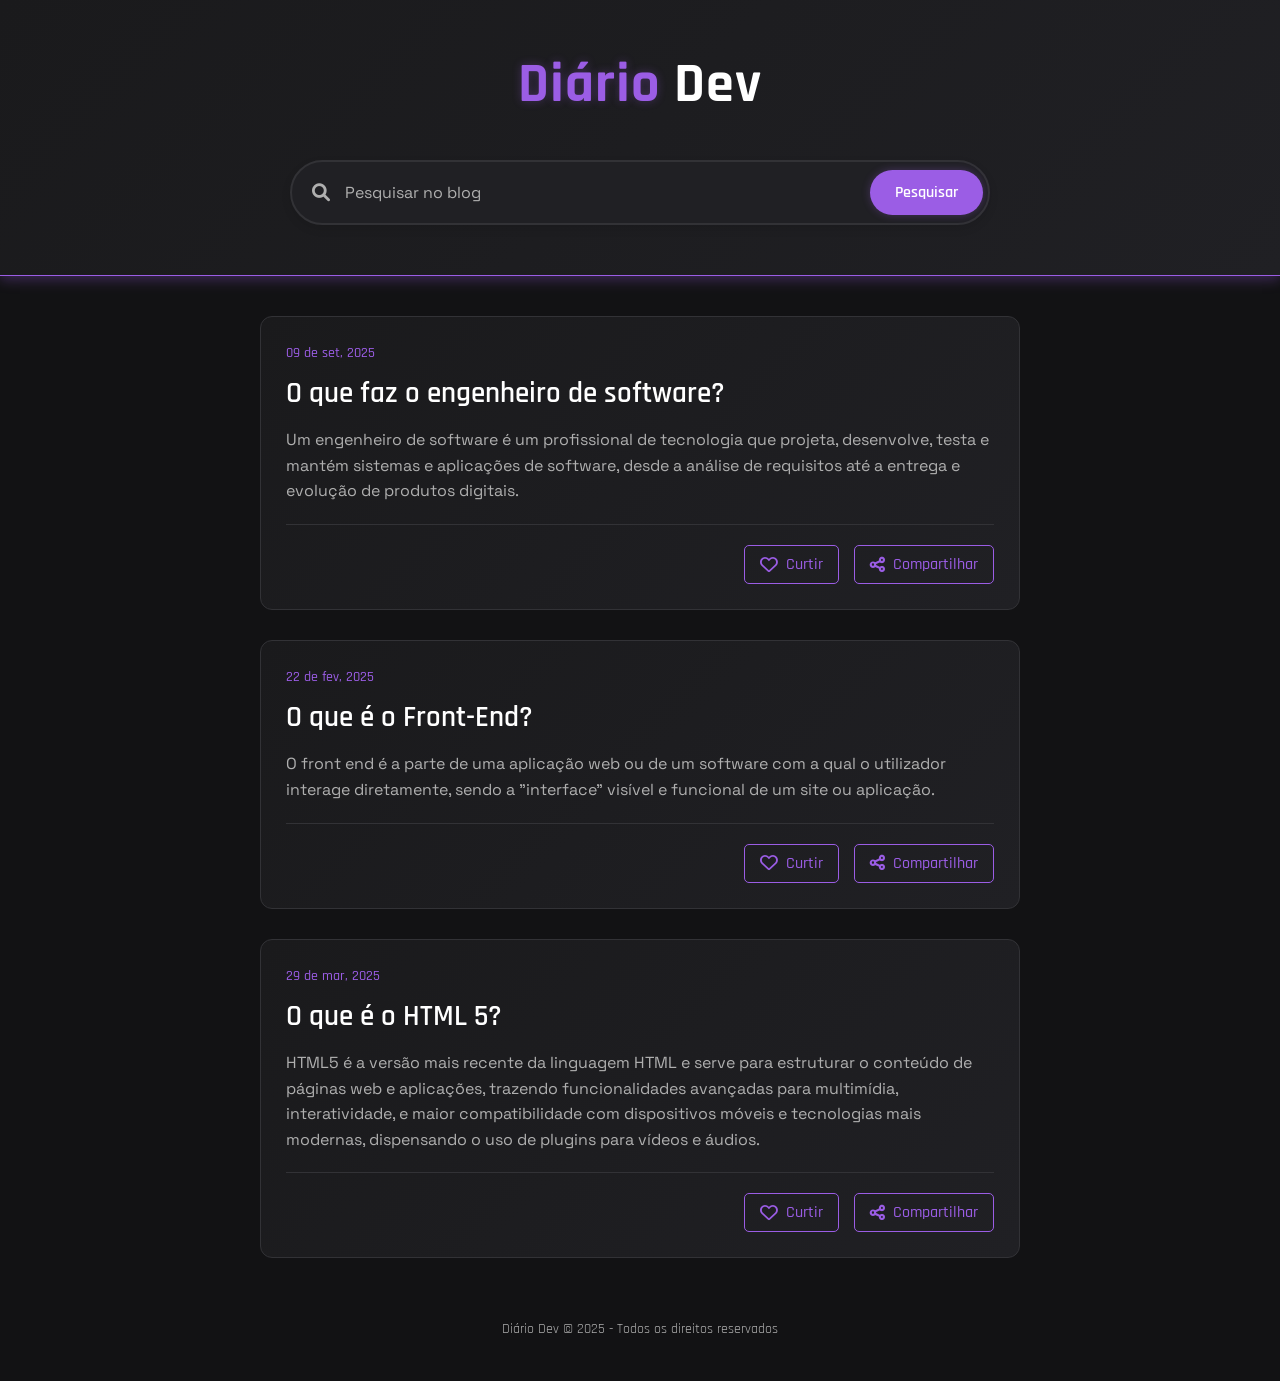
<file: blog.html>
<!DOCTYPE html>
<html lang="pt-BR">
<head>
    <meta charset="UTF-8">
    <meta name="viewport" content="width=device-width, initial-scale=1.0">
    <title>Blog Desafio 1</title>
    <link rel="stylesheet" href="style.css">
    <link rel="preconnect" href="https://fonts.googleapis.com">
    <link rel="preconnect" href="https://fonts.gstatic.com" crossorigin>
    <link href="https://fonts.googleapis.com/css2?family=Rajdhani:wght@300;400;500;600;700&family=Space+Grotesk:wght@300..700&display=swap" rel="stylesheet">
    <link rel="stylesheet" href="https://cdnjs.cloudflare.com/ajax/libs/font-awesome/6.0.0-beta3/css/all.min.css">
</head>
<body>
    <div class="hero-section">
        <h1 class="hero-title">
            <span class="title-primary">Diário</span>
            <span class="title-secondary">Dev</span>
        </h1>

        <div class="search-container">
            <div class="search-box">
                <i class="fas fa-search search-icon"></i>
                <input type="search" id="search-input" placeholder="Pesquisar no blog">
                <button id="search-button">Pesquisar</button>
            </div>
        </div>
    </div>

    <main class="main-content">
        <section class="post-section">
            <article class="post">
                <time class="post-date">09 de set, 2025</time>
                <h2 class="post-title">O que faz o engenheiro de software?</h2>
                <p class="post-description">Um engenheiro de software é um profissional de tecnologia que projeta, desenvolve, testa e mantém sistemas e aplicações de software, desde a análise de requisitos até a entrega e evolução de produtos digitais.</p>
                <div class="post-actions">
                    <button class="like-button"><i class="far fa-heart"></i> Curtir</button>
                    <button class="share-button"><i class="fas fa-share-alt"></i> Compartilhar</button>
                </div>
            </article>

            <article class="post">
                <time class="post-date">22 de fev, 2025</time>
                <h2 class="post-title">O que é o Front-End?</h2>
                <p class="post-description">O front end é a parte de uma aplicação web ou de um software com a qual o utilizador interage diretamente, sendo a "interface" visível e funcional de um site ou aplicação.</p>
                <div class="post-actions">
                    <button class="like-button"><i class="far fa-heart"></i> Curtir</button>
                    <button class="share-button"><i class="fas fa-share-alt"></i> Compartilhar</button>
                </div>
            </article>

            <article class="post">
                <time class="post-date">29 de mar, 2025</time>
                <h2 class="post-title">O que é o HTML 5?</h2>
                <p class="post-description">HTML5 é a versão mais recente da linguagem HTML e serve para estruturar o conteúdo de páginas web e aplicações, trazendo funcionalidades avançadas para multimídia, interatividade, e maior compatibilidade com dispositivos móveis e tecnologias mais modernas, dispensando o uso de plugins para vídeos e áudios.</p>
                <div class="post-actions">
                    <button class="like-button"><i class="far fa-heart"></i> Curtir</button>
                    <button class="share-button"><i class="fas fa-share-alt"></i> Compartilhar</button>
                </div>
            </article>
        </section>
    </main>

    <footer class="footer">
        <p>Diário Dev &copy; 2025 - Todos os direitos reservados</p>
    </footer>

    <script src="script.js"></script>
</body>
</html>
</file>
<file: style.css>
/* Variáveis CSS */
:root {
    --primary-color: #9B5DE5; /* Roxo vibrante */
    --primary-glow: rgba(155, 93, 229, 0.3);
}

/* Reset e estilos base */
* {
    margin: 0;
    padding: 0;
    box-sizing: border-box;
}

body {
    background-color: #121214;
    color: #FFFFFF;
    font-family: 'Rajdhani', sans-serif;
    line-height: 1.6;
    padding-bottom: 40px;
}

/* Cabeçalho e título */
.hero-section {
    background: linear-gradient(135deg, #1a1a1c 0%, #202024 100%);
    padding: 40px 20px 50px;
    text-align: center;
    border-bottom: 1px solid var(--primary-color);
    box-shadow: 0 4px 12px var(--primary-glow);
}

.hero-title {
    margin: 0 0 30px;
    font-size: 3.5rem;
    font-weight: 700;
    letter-spacing: 1px;
}

.title-primary {
    color: var(--primary-color);
    text-shadow: 0 0 10px var(--primary-glow);
}

.title-secondary {
    color: #FFFFFF;
}

/* Campo de pesquisa */
.search-container {
    max-width: 700px;
    margin: 0 auto;
    position: relative;
}

.search-box {
    display: flex;
    align-items: center;
    background: #202024;
    border: 2px solid #323236;
    border-radius: 50px;
    padding: 5px;
    transition: all 0.4s cubic-bezier(0.4, 0, 0.2, 1);
    box-shadow: 0 4px 10px rgba(0, 0, 0, 0.1);
}

.search-box:focus-within {
    border-color: var(--primary-color);
    box-shadow: 0 0 0 3px var(--primary-glow);
}

.search-icon {
    padding: 0 15px;
    color: #afafaf;
    font-size: 18px;
    transition: color 0.3s ease;
}

.search-box:focus-within .search-icon {
    color: var(--primary-color);
}

#search-input {
    flex: 1;
    padding: 15px 0;
    border: none;
    background: transparent;
    color: #FFFFFF;
    font-size: 16px;
    font-family: 'Space Grotesk', sans-serif;
    outline: none;
}

#search-input::placeholder {
    color: #afafaf;
}

#search-button {
    padding: 12px 25px;
    border: none;
    border-radius: 50px;
    background-color: var(--primary-color);
    color: #fff;
    font-size: 16px;
    font-weight: 600;
    cursor: pointer;
    transition: all 0.4s cubic-bezier(0.4, 0, 0.2, 1);
    font-family: 'Rajdhani', sans-serif;
    white-space: nowrap;
    box-shadow: 0 0 8px var(--primary-glow);
}

#search-button:hover {
    background-color: #7a3ecb;
    transform: translateY(-2px);
    box-shadow: 0 6px 15px var(--primary-glow);
    animation: pulse 1.2s infinite;
}

/* Conteúdo principal */
.main-content {
    max-width: 800px;
    margin: 40px auto;
    padding: 0 20px;
}

/* Posts */
.post {
    background: linear-gradient(135deg, #1a1a1c 0%, #202024 100%);
    border: 1px solid #323236;
    border-radius: 12px;
    padding: 25px;
    margin-bottom: 30px;
    transition: all 0.4s cubic-bezier(0.4, 0, 0.2, 1);
    position: relative;
    overflow: hidden;
}

.post::before {
    content: '';
    position: absolute;
    top: 0;
    left: 0;
    width: 5px;
    height: 0;
    background: var(--primary-color);
    transition: height 0.3s ease;
}

.post:hover {
    transform: translateY(-5px);
    border-color: var(--primary-color);
    box-shadow: 0 10px 25px var(--primary-glow);
}

.post:hover::before {
    height: 100%;
}

.post-date {
    color: var(--primary-color);
    font-size: 0.9em;
    font-weight: 500;
    display: block;
    margin-bottom: 10px;
}

.post-title {
    color: #FFFFFF;
    margin: 8px 0 15px;
    font-size: 1.8em;
    font-weight: 600;
    line-height: 1.3;
}

.post-description {
    color: #afafaf;
    line-height: 1.6;
    font-family: 'Space Grotesk', sans-serif;
    margin-bottom: 20px;
}

/* Ações do post */
.post-actions {
    display: flex;
    gap: 15px;
    margin-top: 20px;
    padding-top: 20px;
    border-top: 1px solid #323236;
    justify-content: flex-end;
}

.like-button, .share-button {
    background: transparent;
    border: 1px solid var(--primary-color);
    color: var(--primary-color);
    padding: 8px 15px;
    border-radius: 5px;
    cursor: pointer;
    font-size: 1em;
    display: flex;
    align-items: center;
    gap: 8px;
    transition: all 0.4s cubic-bezier(0.4, 0, 0.2, 1);
    font-family: 'Rajdhani', sans-serif;
    font-weight: 500;
}

.like-button:hover, .share-button:hover {
    background-color: var(--primary-color);
    color: #FFFFFF;
    transform: translateY(-2px);
    box-shadow: 0 6px 15px var(--primary-glow);
    animation: pulse 1.2s infinite;
}

.like-button i, .share-button i {
    font-size: 1.1em;
}

.like-button.liked {
    background-color: var(--primary-color);
    color: #FFFFFF;
}

/* Footer */
.footer {
    text-align: center;
    margin-top: 60px;
    color: #afafaf;
    font-size: 0.9rem;
}

/* Responsividade */
@media (max-width: 768px) {
    .hero-title {
        font-size: 2.5rem;
    }
        
    .search-box {
        position: relative;
        flex-direction: column;
        padding: 0;
        border: none;
        background: transparent;
    }

    .search-icon {
        position: absolute;
        left: 15px;
        top: 15px;
        font-size: 18px;
        color: #afafaf;
        pointer-events: none;
    }

    #search-input {
        width: 100%;
        padding: 15px 15px 15px 75px;
        background: #202024;
        border: 2px solid #323236;
        border-radius: 8px;
        margin-bottom: 10px;
    }

    #search-button {
        width: 100%;
    }
        
    .post-actions {
        flex-direction: column;
        align-items: stretch;
    }

    .like-button, .share-button {
        width: 100%;
        justify-content: center;
    }
}

@media (max-width: 480px) {
    .hero-title {
        font-size: 2rem;
    }
        
    .post {
        padding: 20px;
    }
        
    .post-title {
        font-size: 1.3rem;
    }

    .main-content {
        margin: 20px auto;
        padding: 0 15px;
    }
}

/* Animação pulse */
@keyframes pulse {
    0% {
        box-shadow: 0 0 8px var(--primary-glow);
    }
    50% {
        box-shadow: 0 0 15px var(--primary-glow);
    }
    100% {
        box-shadow: 0 0 8px var(--primary-glow);
    }
}


/* Css pagina inicial do site */
</file>
